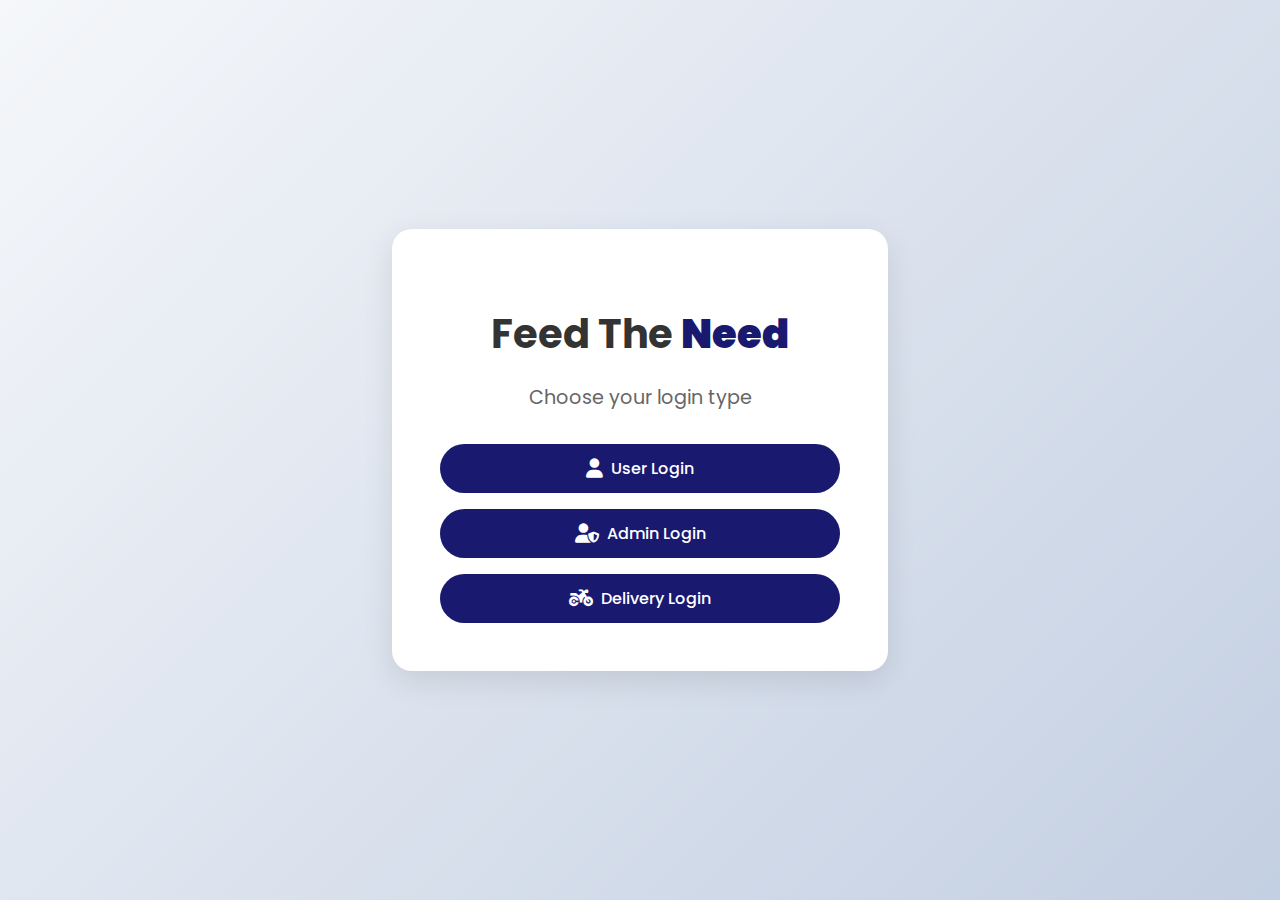
<file: index.html>
<!DOCTYPE html>
<html lang="en">
<head>
    <meta charset="UTF-8">
    <meta name="viewport" content="width=device-width, initial-scale=1.0">
    <title>Feed The Need - Login</title>
    <link rel="stylesheet" href="https://cdnjs.cloudflare.com/ajax/libs/font-awesome/6.3.0/css/all.min.css">
    <style>
        @import url('https://fonts.googleapis.com/css2?family=Poppins:wght@300;400;500;700&display=swap');

        body {
            font-family: 'Poppins', sans-serif;
            margin: 0;
            padding: 0;
            min-height: 100vh;
            background: linear-gradient(135deg, #f5f7fa 0%, #c3cfe2 100%);
            display: flex;
            justify-content: center;
            align-items: center;
        }

        .container {
            background-color: white;
            border-radius: 20px;
            box-shadow: 0 10px 30px rgba(0, 0, 0, 0.1);
            padding: 3rem;
            text-align: center;
            max-width: 400px;
            width: 100%;
        }

        .logo {
            font-size: 2.5rem;
            margin-bottom: 1rem;
            color: #333;
        }

        .logo b {
            color: #191970;
        }

        .para {
            font-size: 1.2rem;
            margin-bottom: 2rem;
            color: #666;
        }

        .login-options {
            display: flex;
            flex-direction: column;
            gap: 1rem;
        }

        .login-option {
            display: flex;
            align-items: center;
            justify-content: center;
            gap: 0.5rem;
            background-color: #191970;
            color: white;
            padding: 12px 20px;
            border-radius: 50px;
            text-decoration: none;
            font-weight: 500;
            transition: all 0.3s ease;
        }

        .login-option:hover {
            background-color: #13134d;
            transform: translateY(-3px);
            box-shadow: 0 5px 15px rgba(25, 25, 112, 0.3);
        }

        .login-option i {
            font-size: 1.2rem;
        }

        @media only screen and (max-width: 480px) {
            .container {
                padding: 2rem;
            }

            .logo {
                font-size: 2rem;
            }

            .para {
                font-size: 1rem;
            }
        }
    </style>
</head>
<body>
    <div class="container">
        <h1 class="logo">Feed The <b>Need</b></h1>
        <p class="para">Choose your login type</p>
        <div class="login-options">
            <a href="signup.php" class="login-option">
                <i class="fas fa-user"></i>
                <span>User Login</span>
            </a>
            <a href="admin/signup.php" class="login-option">
                <i class="fas fa-user-shield"></i>
                <span>Admin Login</span>
            </a>
            <a href="delivery/deliverysignup.php" class="login-option">
                <i class="fas fa-motorcycle"></i>
                <span>Delivery Login</span>
            </a>
        </div>
    </div>
</body>
</html>
</file>
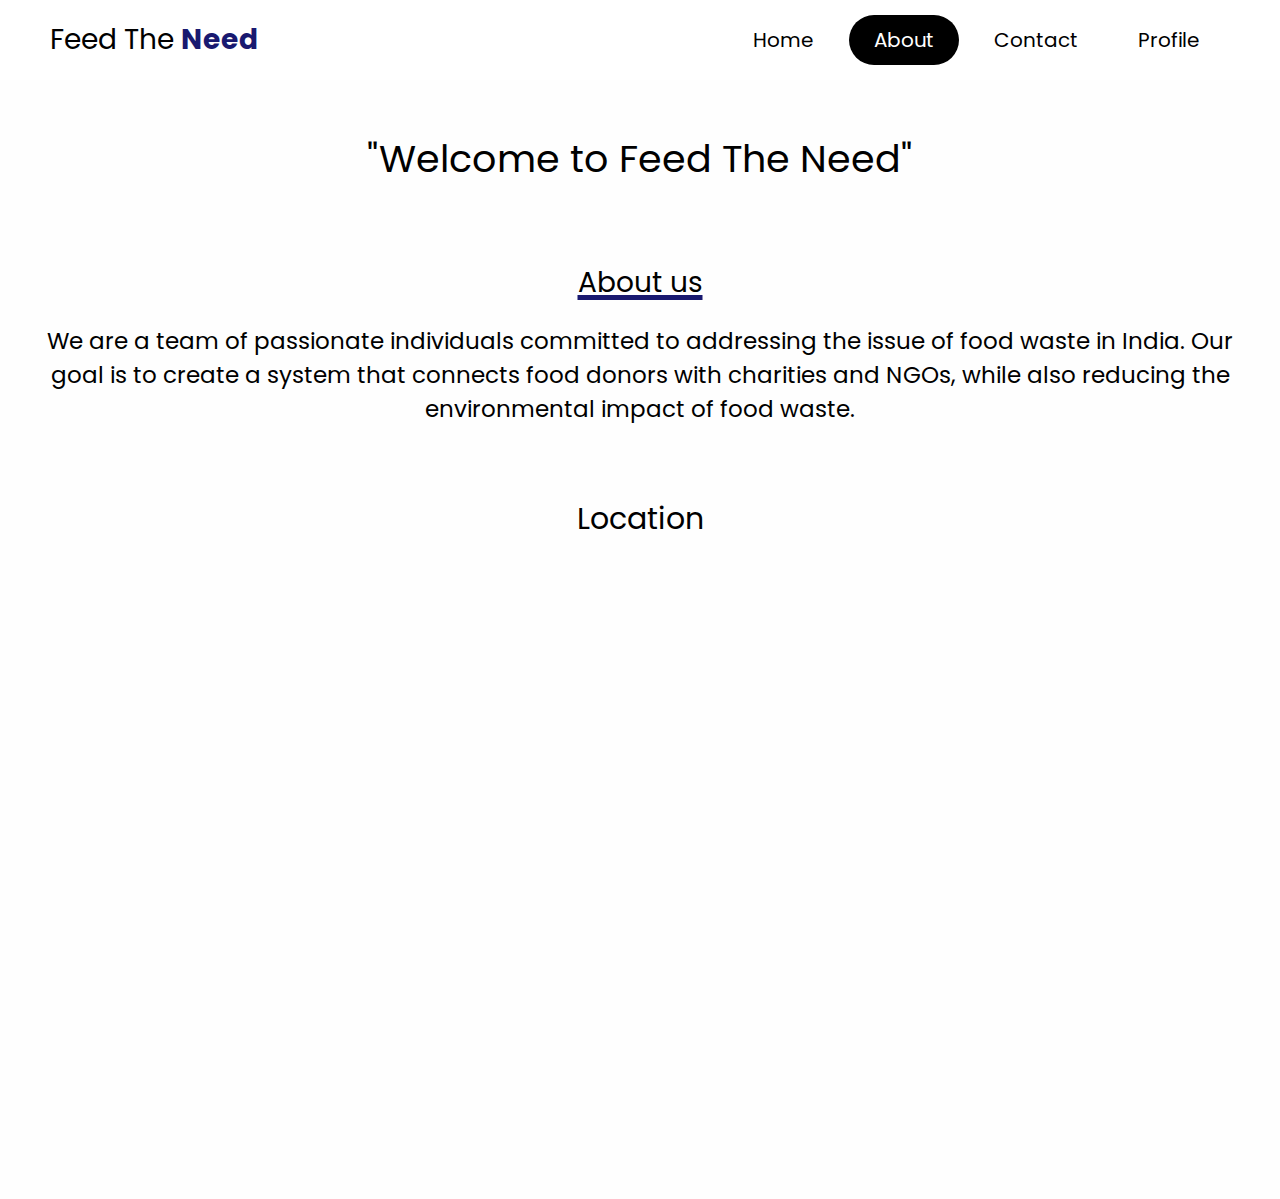
<file: about.html>
<!DOCTYPE html>
<html lang="en">
<head>
    <meta charset="UTF-8">
    <meta http-equiv="X-UA-Compatible" content="IE=edge">
    <meta name="viewport" content="width=device-width, initial-scale=1.0">
    <title>Feed The Need - About Us</title>
    <link rel="stylesheet" href="home.css">
    <style>
        .coverc {
            width: 100%;
            height: 400px;
            background: url('img/about3.jpg') no-repeat;
            background-size: cover;
            display: grid;
            place-items: center;
            padding-top: 8rem;
        }
        .title {
            font-size: 38px;
            text-align: center;
            align-items: center;
        }
        .para p {
            font-size: 23px;
            margin-left: 20px;
            margin-right: 20px;
        }
        .map {
            text-align: center;
            padding-bottom: 50px;
        }
        #map {
            width: 800px;
            height: 600px;
            border: 0;
        }
        @media (max-width: 767px) {
            .para p {
                font-size: 16px;
            }
            #pptslide, #map, #overview {
                height: 300px;
                width: 100%;
            }
            .title {
                font-size: 28px;
                margin: 10px;
            }
        }
    </style>
</head>
<body>
    <header>
        <div class="logo">Feed The <b style="color: #191970;">Need</b></div>
        <div class="hamburger">
            <div class="line"></div>
            <div class="line"></div>
            <div class="line"></div>
        </div>
        <nav class="nav-bar">
            <ul>
                <li><a href="home.html">Home</a></li>
                <li><a href="#about" class="active">About</a></li>
                <li><a href="contact.html">Contact</a></li>
                <li><a href="profile.php">Profile</a></li>
            </ul>
        </nav>
    </header>

    <br><br>
    <p class="title">"Welcome to <u>Feed The Need</u>"</p>
    <br><br><br>

    <p class="heading">About us</p>
    <div class="para">
        <p>We are a team of passionate individuals committed to addressing the issue of food waste in India. Our goal is to create a system that connects food donors with charities and NGOs, while also reducing the environmental impact of food waste.</p>
    </div>
    <br><br>

    <div class="map">
        <p style="font-size:30px;">Location</p>
        <iframe src="https://www.google.com/maps/embed?pb=!1m18!1m12!1m3!1d3890.280250998328!2d77.5114551748388!3d12.825158287476935!2m3!1f0!2f0!3f0!3m2!1i1024!2i768!4f13.1!3m3!1m2!1s0x3bae41057dd66abf%3A0xfda823a3ca1775ea!2sDayananda%20Sagar%20Academy%20of%20Technology%20and%20Management%20(DSATM)!5e0!3m2!1sen!2sin!4v1720375798301!5m2!1sen!2sin" 
                width="800" 
                height="600" 
                style="border:0;" 
                allowfullscreen="" 
                loading="lazy" 
                referrerpolicy="no-referrer-when-downgrade" 
                id="map">
        </iframe>
    </div>

    <script>
        hamburger = document.querySelector(".hamburger");
        hamburger.onclick = function() {
            navBar = document.querySelector(".nav-bar");
            navBar.classList.toggle("active");
        }
    </script>
</body>
</html>
</file>
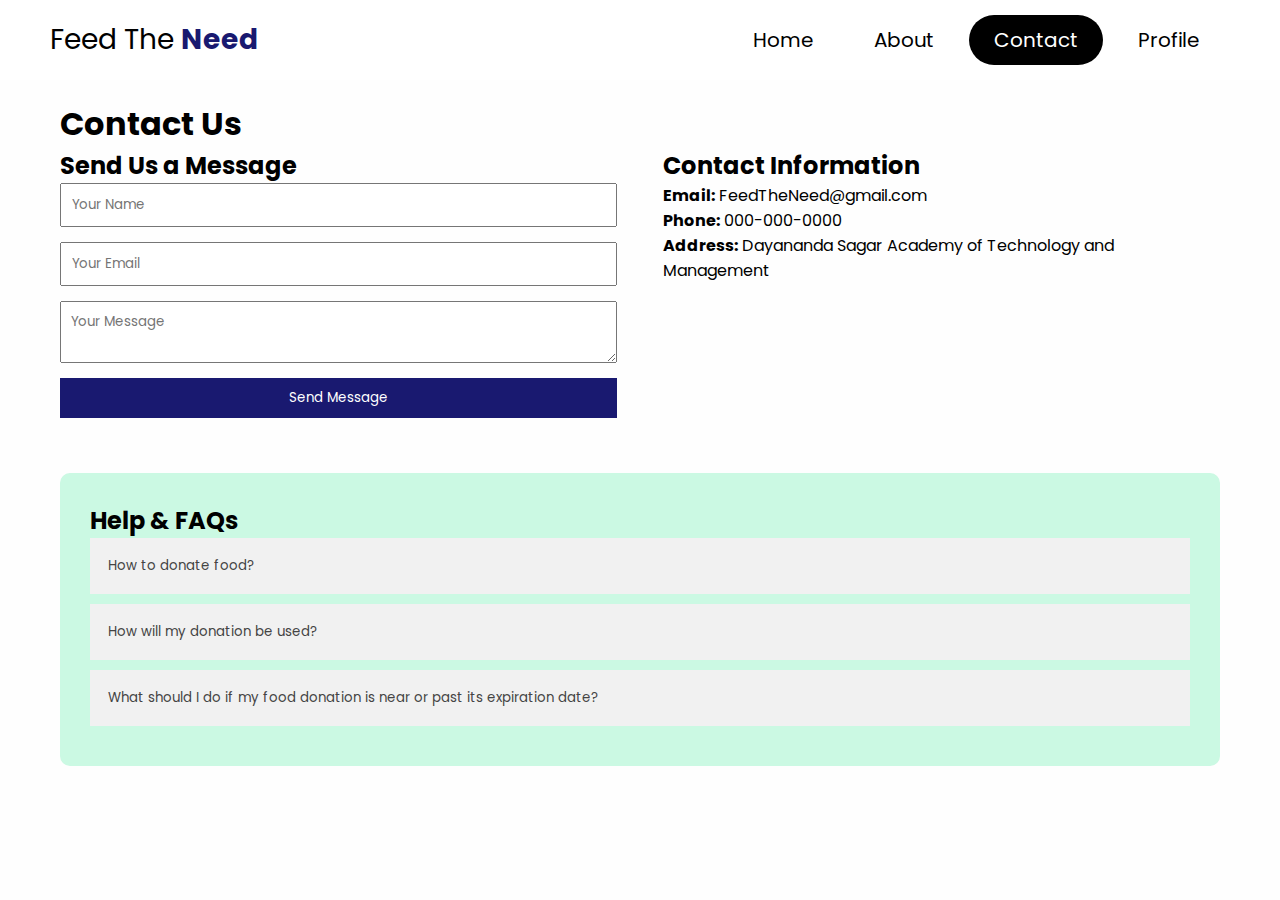
<file: contact.html>
<!DOCTYPE html>
<html lang="en">
<head>
    <meta charset="UTF-8">
    <meta http-equiv="X-UA-Compatible" content="IE=edge">
    <meta name="viewport" content="width=device-width, initial-scale=1.0">
    <title>Contact Us - Feed The Need</title>
    <link rel="stylesheet" href="home.css">
    <link rel="stylesheet" href="https://cdnjs.cloudflare.com/ajax/libs/font-awesome/4.7.0/css/font-awesome.min.css">
    <style>
        .container {
            max-width: 1200px;
            margin: 0 auto;
            padding: 20px;
        }
        .contact-section {
            display: flex;
            justify-content: space-between;
            margin-bottom: 40px;
        }
        .contact-form, .contact-info {
            width: 48%;
        }
        .contact-form form {
            display: flex;
            flex-direction: column;
        }
        .contact-form input, .contact-form textarea {
            margin-bottom: 15px;
            padding: 10px;
        }
        .contact-form input[type="submit"] {
            background-color: #191970;
            color: white;
            border: none;
            padding: 10px 20px;
            cursor: pointer;
        }
        .faq-section {
            background-color: rgba(151, 243, 199, 0.5);
            padding: 30px;
            border-radius: 10px;
        }
        .accordion {
            background-color: #f1f1f1;
            color: #444;
            cursor: pointer;
            padding: 18px;
            width: 100%;
            text-align: left;
            border: none;
            outline: none;
            transition: 0.4s;
            margin-bottom: 10px;
        }
        .active, .accordion:hover {
            background-color: #ddd;
        }
        .panel {
            padding: 0 18px;
            background-color: white;
            max-height: 0;
            overflow: hidden;
            transition: max-height 0.2s ease-out;
        }
    </style>
</head>

<body>
    <header>
        <div class="logo">Feed The <b style="color: #191970;">Need</b></div>
        <div class="hamburger">
            <div class="line"></div>
            <div class="line"></div>
            <div class="line"></div>
        </div>
        <nav class="nav-bar">
            <ul>
                <li><a href="home.html">Home</a></li>
                <li><a href="about.html">About</a></li>
                <li><a href="contact.html" class="active">Contact</a></li>
                <li><a href="profile.php">Profile</a></li>
            </ul>
        </nav>
    </header>

    <main class="container">
        <h1>Contact Us</h1>

        <section class="contact-section">
            <div class="contact-form">
                <h2>Send Us a Message</h2>
                <form action="feedback.php" method="post">
                    <input type="text" id="name" name="name" placeholder="Your Name" required>
                    <input type="email" id="email" name="email" placeholder="Your Email" required>
                    <textarea id="message" name="message" placeholder="Your Message" required></textarea>
                    <input type="submit" value="Send Message" name="send">
                </form>
            </div>

            <div class="contact-info">
                <h2>Contact Information</h2>
                <p><strong>Email:</strong> FeedTheNeed@gmail.com</p>
                <p><strong>Phone:</strong> 000-000-0000</p>
                <p><strong>Address:</strong> Dayananda Sagar Academy of Technology and Management</p>
            </div>
        </section>

        <section class="faq-section">
            <h2>Help & FAQs</h2>

            <button class="accordion">How to donate food?</button>
            <div class="panel">
                <p>To donate food, follow these simple steps:</p>
                <ol>
                    <li>Click on the <a href="fooddonate.html">Donate</a> button on our home page.</li>
                    <li>Fill in the required details about your food donation.</li>
                    <li>Review the information and click on Submit.</li>
                </ol>
                <p>Our team will then process your donation and contact you if any additional information is needed.</p>
            </div>

            <button class="accordion">How will my donation be used?</button>
            <div class="panel">
                <p>Your donation will be used to support our mission and the various programs and initiatives that we have in place. Your donation will help us to continue providing assistance and support to those in need. You can find more information about our programs and initiatives on our website. If you have any specific questions or concerns, please feel free to contact us.</p>
            </div>

            <button class="accordion">What should I do if my food donation is near or past its expiration date?</button>
            <div class="panel">
                <p>We appreciate your willingness to donate, but to ensure the safety of our clients we can't accept food that is near or past its expiration date. We recommend checking expiration dates before making a donation or contact us for further guidance.</p>
            </div>
        </section>
    </main>

    <script>
        // Hamburger menu toggle
        const hamburger = document.querySelector(".hamburger");
        hamburger.onclick = function() {
            const navBar = document.querySelector(".nav-bar");
            navBar.classList.toggle("active");
        }

        // Accordion functionality
        const acc = document.getElementsByClassName("accordion");
        for (let i = 0; i < acc.length; i++) {  
            acc[i].addEventListener("click", function() {
                this.classList.toggle("active");
                const panel = this.nextElementSibling;
                if (panel.style.maxHeight) {
                    panel.style.maxHeight = null;
                } else {
                    panel.style.maxHeight = panel.scrollHeight + "px";
                } 
            });
        }
    </script>
</body>
</html>
</file>
<file: home.css>
@import url('https://fonts.googleapis.com/css2?family=Poppins:ital,wght@0,200;0,300;0,500;0,700;0,800;1,400;1,600&display=swap');
:root{
  --navcolor:white;
  --navfont:black;
  --green:#191970;
  --box-shadow:0 .5rem 1rem rgba(0,0,0.1)
}
*{
  
  margin: 0;
  padding: 0;
  list-style: none;
  text-decoration: none;
  /* font-family:sans-serif; */
  box-sizing: border-box;
  font-family: 'Poppins', sans-serif;

}
body{
  background-color: #fefefe;
    /* margin: 0; */
  /* padding: 0; */

}
/* navigation bar  */
header{
  width: 100%;
  height: 80px;
  background-color: var(--navcolor);
  display: flex;
  justify-content: space-between;
  align-items: center;
  padding: 0 100px;
}
.logo{
  font-size: 28px;
  color:var(--navfont);
}
.hamburger{
  display:none;
}
.nav-bar ul{
  display: flex;
}
.nav-bar ul li a{
   display: block;
   color: var(--navfont);
   font-size: 20px ;
   padding:10px 25px;
   border-radius: 50px;
   transition: 0.2s;
   margin: 0 5px;

}
.nav-bar ul li a:hover{
  color: var(--navcolor);
  background-color: var(--navfont);
  border-radius: 50px;
}
.nav-bar ul li a.active{
  color:var(--navcolor);
  background-color: var(--navfont);
  /* border-bottom: 8px solid #191970; */
 

}
@media only screen and (max-width:1320px){
  header{
    padding:0 50px;
  }
  .banner{
    width: 100%;
    height: 90vh;
    background:url('cover.jpeg')no-repeat;
  background-size: cover;
  display: grid;
  place-items:center;
  padding-top: 8rem;
  }
}
@media only screen and (max-width:1100px){
  header{
    padding:0 30px;
  }
}
@media only screen and (max-width:900px){
  
  .hamburger{
    display: block;
    cursor: pointer;
  }
  .hamburger .line{
    width:30px;
    height: 3px;
    background-color:var(--navfont);
    margin: 6px 0;
  }
  .nav-bar{
    height: 0;
    position: absolute;
    top:80px;
    left: 0;
    right: 0;
    width: 100vw;
    background-color: #191970;
    transition: 0.2s;
    overflow: hidden;

  }
  .nav-bar.active {
    height: 450px;
    z-index: 10;
  }
 
  .nav-bar ul{
    display: block;
    width:fit-content;
    margin: 80px auto 0 auto;
    text-align: center;
    transition: 0.5s;
    opacity: 0;

  }
  .nav-bar.active ul {
    opacity: 1;

  }
  .nav-bar ul li a{
    margin-bottom: 12px;

  }
  .banner{
    background-image: none;
  }
}
/* nav end */

.banner{
  width: auto;
  height: auto;
  background:url('img/coverimage.jpeg')no-repeat;
  background-size: cover;
  display: grid;
  place-items:center;
  padding-top: 8rem;
}
@media only screen   
and (min-device-width : 1200px)  
  {


    .banner{
      
      align-items: flex-end;
    width: 100%;
     height:80vh;
    background:url('img/coverimage.jpeg')no-repeat;
    background-size: cover;
    display: grid;
    padding-top: 8rem;
    }
    .wrapper{
      padding:20px 40px 20px 40px;
    }
    
  
  }
.content
{
  padding: 20px;
  background-color: #191970;

  z-index: 0;
}

.content p
{
  
  font-size: 1.1em;
  color:white;
  margin: 20px 0;
  font-weight: 400;
  max-width: 700px;
}
.banner a
{
  display: inline-block;
  font-size: 1em;
  background: #111;
  padding: 10px 30px;
  text-transform: uppercase;
  text-decoration: none;
  font-weight: 500;
  margin-top: 10px;
  color: #fff;
  letter-spacing: 2px;
  transition: 0.2s;
}
.banner a:hover
{
  letter-spacing: 6px;
}
.msg{
  height: 300px;
}


/* footer */
.footer {
  background-color: #414141;
  width: 100%;
  text-align: left;
  font-family: ;
  font-weight: bold;
  font-size: 16px;
  padding: 50px;
  margin-top: 50px;
}

.footer .footer-left,
.footer .footer-center,
.footer .footer-right {
  display: inline-block;
  vertical-align: top;
}


/* footer left*/

.footer .footer-left {
  width: 33%;
  padding-right: 15px;
}

.footer .about {
  line-height: 20px;
  color: #ffffff;
  font-size: 13px;
  font-weight: normal;
  margin: 0;
}

.footer .about span {
  display: block;
  color: #ffffff;
  font-size: 14px;
  font-weight: bold;
  margin-bottom: 20px;
}


/* footer center*/

.footer .footer-center {
  width: 30%;

}






.footer .footer-center p {
  display: inline-block;
  color: #ffffff;
  vertical-align: middle;
  margin: 0;
}

.footer .footer-center p span {
  display: block;
  color: #ffffff;
  font-size: 14px;
  font-weight: bold;
  margin-bottom: 20px;
}

.footer .footer-center p a {
  color: #191970;
  text-decoration: none;
}


/* footer right*/

.footer .footer-right {
  width: 35%;
}

.footer h2 {
  color: #ffffff;
  font-size: 36px;
  font-weight: normal;
  margin: 0;
}

.footer h2 span {
  color: #191970;
}

.footer .menu {
  color: #ffffff;
  margin: 20px 0 12px;
  padding: 0;
}

.footer .menu a {
  display: inline-block;
  line-height: 1.8;
  text-decoration: none;
  color: inherit;
}

.footer .menu a:hover {
  color: #191970;
}

.footer .name {
  color: #191970;
  font-size: 14px;
  font-weight: normal;
  margin: 0;
}
.deli .para{
  font-size: 30px;
  text-align: center;
}
.para{
  font-size: 20px;
  text-align: center;
  padding: 20px;
}

@media (max-width: 767px) {
  .content{
    /* padding: 10px; */
  }
  .deli .para{
    font-size: 23px; 
    text-align: center;
    

  }
  .deli img{
   width: 100%;
   height: 100%;
  }
  
  .footer {
    font-size: 14px;
  }
  .footer .footer-left,
  .footer .footer-center,
  .footer .footer-right {
    display: block;
    width: 100%;
    margin-bottom: 60px;
    text-align: center;
  }
  .sociallist{
  
    padding-left: 60px;
    
  }
  
      

  
}

/* social */
.sociallist{

}
.social
{
  
  position: absolute;
  display: flex;
  justify-content: center;
  align-items: center;
}
.social li
{
  list-style: none;

}
.social li a
{
  display: inline-block;
  filter: invert(1);
  transform: scale(0.5);
  transition: 0.5s;
  
}
.social li a:hover
{
  transform: scale(0.5) translateY(-15px);
}

/* photo */

.photo{
  padding: 20px;
}

.wrapper{
  display: grid;
  grid-template-columns: repeat(auto-fit,minmax(200px,1fr));
  grid-gap: 10px;
  align-items: center;
}
.box{
  overflow: hidden;
  border-radius: 20px;
  
}
.wrapper img{
  width: 100%;
  height: 100%;
  border-radius: 20px;
  transition: 0.5s all  ease-in-out;
}
.wrapper img:hover{
  transform: scale(.9);

}
.heading{
 font-size: 28px;
 text-align: center;
 align-items: center; 
 text-decoration: underline 5px;
 text-decoration-color: #191970;
}
.heading:hover{
  /* letter-spacing: 3px; */
}
</file>
